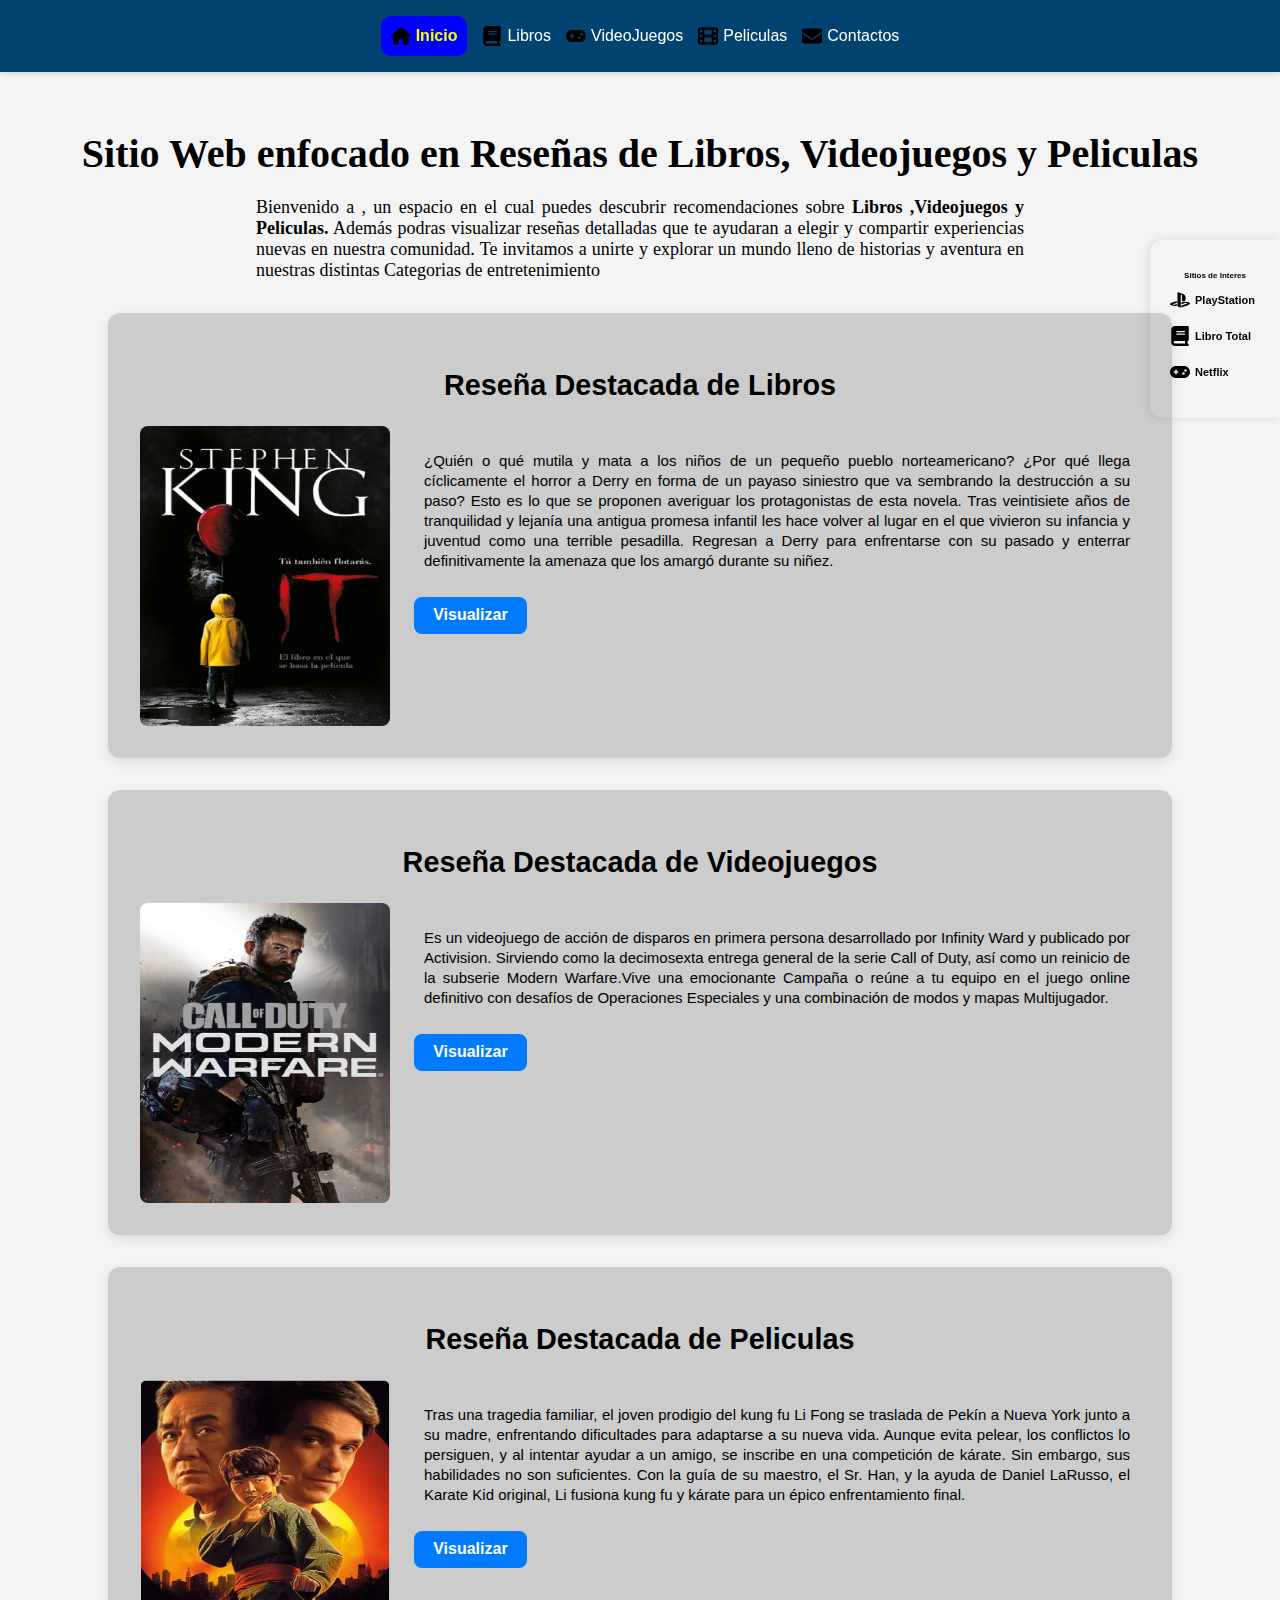
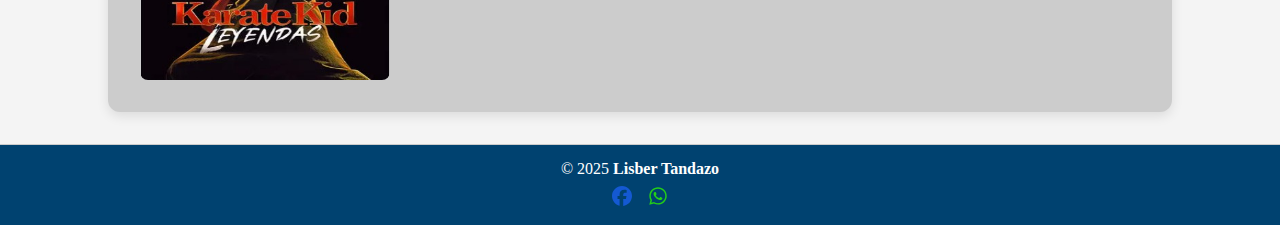
<file: index.html>
<!DOCTYPE html>
<html lang="es">

<head>
    <meta charset="UTF-8">
    <meta name="viewport" content="width=device-width, initial-scale=1.0">
    <link rel="stylesheet" href="css/style.css">
    <link rel="icon" href="img/iconos/principal.png" type="image/x-icon">
    <title>Sitio Web de Reseñas</title>
</head>

<body>

    <header id="encabezado">
        <nav class="menuprincipal">
            <ul>
                <li>
                    <a href="index.html" class="activa"><img src="img/iconos/inicio.svg" alt="Inicio">Inicio</a>
                </li>
                <li>
                    <a href="paginasweb/libros.html"><img src="img/iconos/libro.svg" alt="Libros">Libros</a>
                </li>
                <li>
                    <a href="paginasweb/videojuegos.html"><img src="img/iconos/juegos.svg"
                            alt="VideoJuegos">VideoJuegos</a>
                </li>
                <li>
                    <a href="paginasweb/peliculas.html"><img src="img/iconos/peliculas.svg"
                            alt="Peliculas">Peliculas</a>
                </li>
                <li>
                    <a href="paginasweb/contacto.html"><img src="img/iconos/contacto.svg" alt="Contacto">Contactos</a>
                </li>
            </ul>
        </nav>
    </header>
    <main class="introduccion">
        <h1 id="tituloprincipal">Sitio Web enfocado en Reseñas de Libros, Videojuegos y Peliculas</h1>
        <p class="introprincipal">
            Bienvenido a , un espacio en el cual puedes descubrir recomendaciones
            sobre <strong>Libros ,Videojuegos y Peliculas.</strong>
            Además podras visualizar reseñas detalladas que te ayudaran a elegir y
            compartir experiencias nuevas en nuestra comunidad. Te invitamos a
            unirte y explorar un mundo lleno de historias y aventura en nuestras
            distintas Categorias de entretenimiento
        </p>
    </main>
    <section class="destacados">
        <h2 class="titulosecundario">Reseña Destacada de Libros</h2>
        <div class="contdestacado">
            <img src="img/libros/stephenking.jpg" class="imgdestacada" alt="Portada del libro destacado">
            <div class="textdestacado">
                <p>¿Quién o qué mutila y mata a los niños de un pequeño pueblo norteamericano? ¿Por qué llega
                    cíclicamente el horror a Derry en forma de un payaso siniestro que va sembrando la destrucción a su
                    paso? Esto es lo que se proponen averiguar los protagonistas de esta novela. Tras veintisiete años
                    de tranquilidad y lejanía una antigua promesa infantil les hace volver al lugar en el que vivieron
                    su infancia y juventud como una terrible pesadilla. Regresan a Derry para enfrentarse con su pasado
                    y enterrar definitivamente la amenaza que los amargó durante su niñez.</p>
                <a href="paginasweb/libros.html">Visualizar</a>
            </div>
        </div>
    </section>
    <section class="destacados">
        <h2 class="titulosecundario">Reseña Destacada de Videojuegos</h2>
        <div class="contdestacado">
            <img src="img/juegos/codwarfare.jpg" class="imgdestacada" alt="Portada del libro destacado">
            <div class="textdestacado">
                <p>Es un videojuego de acción de disparos en primera persona desarrollado por Infinity Ward y publicado
                    por Activision. Sirviendo como la decimosexta entrega general de la serie Call of Duty, así como un
                    reinicio de la subserie Modern Warfare.Vive una emocionante Campaña o reúne a tu equipo en el juego
                    online definitivo con desafíos de Operaciones Especiales y una combinación de modos y mapas
                    Multijugador.</p>
                <a href="paginasweb/videojuegos.html">Visualizar</a>
            </div>
        </div>
    </section>
    <section class="destacados">
        <h2 class="titulosecundario">Reseña Destacada de Peliculas</h2>
        <div class="contdestacado">
            <img src="img/peliculas/karatekid.jpg" class="imgdestacada" alt="Portada del libro destacado">
            <div class="textdestacado">
                <p>
                    Tras una tragedia familiar, el joven prodigio del kung fu Li Fong se traslada de Pekín a Nueva York
                    junto a su madre, enfrentando dificultades para adaptarse a su nueva vida. Aunque evita pelear, los
                    conflictos lo persiguen, y al intentar ayudar a un amigo, se inscribe en una competición de kárate.
                    Sin embargo, sus habilidades no son suficientes. Con la guía de su maestro, el Sr. Han, y la ayuda
                    de
                    Daniel LaRusso, el Karate Kid original, Li fusiona kung fu y kárate para un épico enfrentamiento
                    final.
                </p>
                <a href="paginasweb/peliculas.html">Visualizar</a>
            </div>
        </div>
    </section>
    <aside class="menuderecho">
        <nav>
            <h4>Sitios de Interes</h4>
            <ul id="menuinteres">
                <li>
                    <a href="https://www.playstation.com/en-is/ps-plus/whats-new/" target="_blank"
                        rel="noopener noreferrer"><img src="img/iconos/playstation.svg"
                            alt="Icono PlayStation">PlayStation</a>
                </li>
                <li>
                    <a href="https://www.ellibrototal.com/ltotal/"><img src="img/iconos/libro.svg"
                            alt="Icono Libro Total">Libro Total</a>
                </li>
                <li>
                    <a href="https://www.netflix.com/us-es/"><img src="img/iconos/juegos.svg"
                            alt="Icono Netflix">Netflix</a>
                </li>
            </ul>
        </nav>
    </aside>
    <footer>
        <p>&copy; 2025 <strong>Lisber Tandazo</strong></p>
        <div id="redessociales">
            <a href="https://www.facebook.com/montano.14081996"><img src="img/iconos/facebook.svg"
                    alt="Icono Facebook"></a>
            <a href="https://wa.me/+593967400324"><img src="img/iconos/whatsapp.svg" alt="Icono WhatsApp"></a>
        </div>
    </footer>
</body>

</html>
</file>
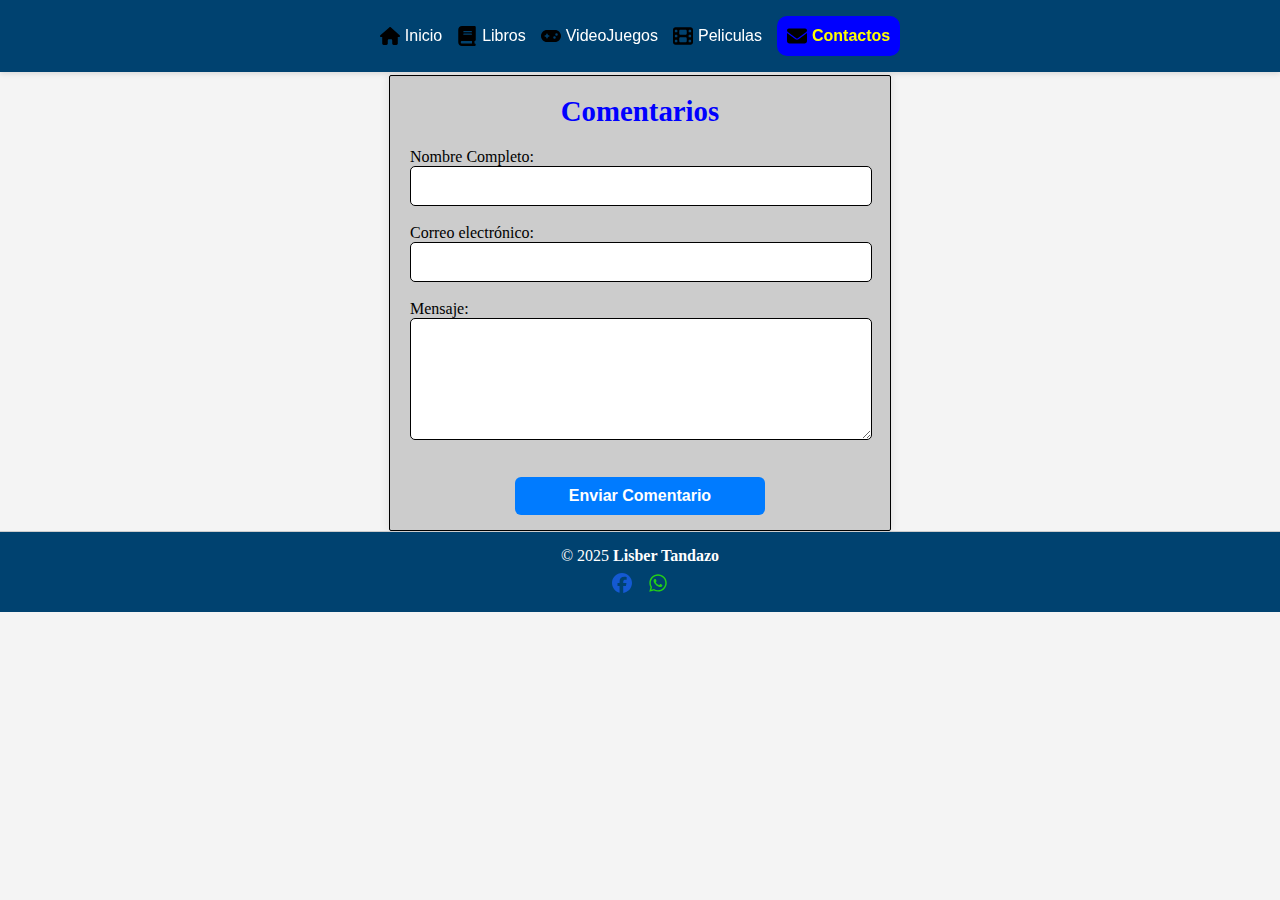
<file: paginasweb/contacto.html>
<!DOCTYPE html>
<html lang="es">

<head>
    <meta charset="UTF-8">
    <meta name="viewport" content="width=device-width, initial-scale=1.0">
    <link rel="stylesheet" href="../css/style.css">
    <link rel="icon" href="../img/iconos/principal.png" type="image/x-icon">
    <title>Contacto</title>
</head>

<body>
    <header id="encabezado">
        <nav class="menuprincipal">
            <ul>
                <li>
                    <a href="../index.html"><img src="../img/iconos/inicio.svg" alt="Inicio">Inicio</a>
                </li>
                <li>
                    <a href="../paginasweb/libros.html"><img src="../img/iconos/libro.svg" alt="Libros">Libros</a>
                </li>
                <li>
                    <a href="../paginasweb/videojuegos.html"><img src="../img/iconos/juegos.svg"
                            alt="VideoJuegos">VideoJuegos</a>
                </li>
                <li>
                    <a href="../paginasweb/peliculas.html"><img src="../img/iconos/peliculas.svg"
                            alt="Peliculas">Peliculas</a>
                </li>
                <li>
                    <a href="contacto.html" class="activa"><img src="../img/iconos/contacto.svg"
                            alt="Contacto">Contactos</a>
                </li>
            </ul>
        </nav>
    </header>
    <section class="contenidoform">
        <h1 id="titulo-comentario">Comentarios</h1>
        <form class="formulario">
            <label>Nombre Completo:</label><br>
            <input type="text" name="nombre"><br><br>

            <label>Correo electrónico:</label><br>
            <input type="email" name="correo"><br><br>

            <label>Mensaje:</label><br>
            <textarea name="mensaje"></textarea><br><br>

            <input type="submit" value="Enviar Comentario">
        </form>
    </section>
    <footer>
        <p>&copy; 2025 <strong>Lisber Tandazo</strong></p>
        <div id="redessociales">
            <a href="https://www.facebook.com/montano.14081996"><img src="../img/iconos/facebook.svg"
                    alt="Icono Facebook"></a>
            <a href="https://wa.me/+593967400324"><img src="../img/iconos/whatsapp.svg" alt="Icono WhatsApp"></a>
        </div>
    </footer>
</body>

</html>
</file>
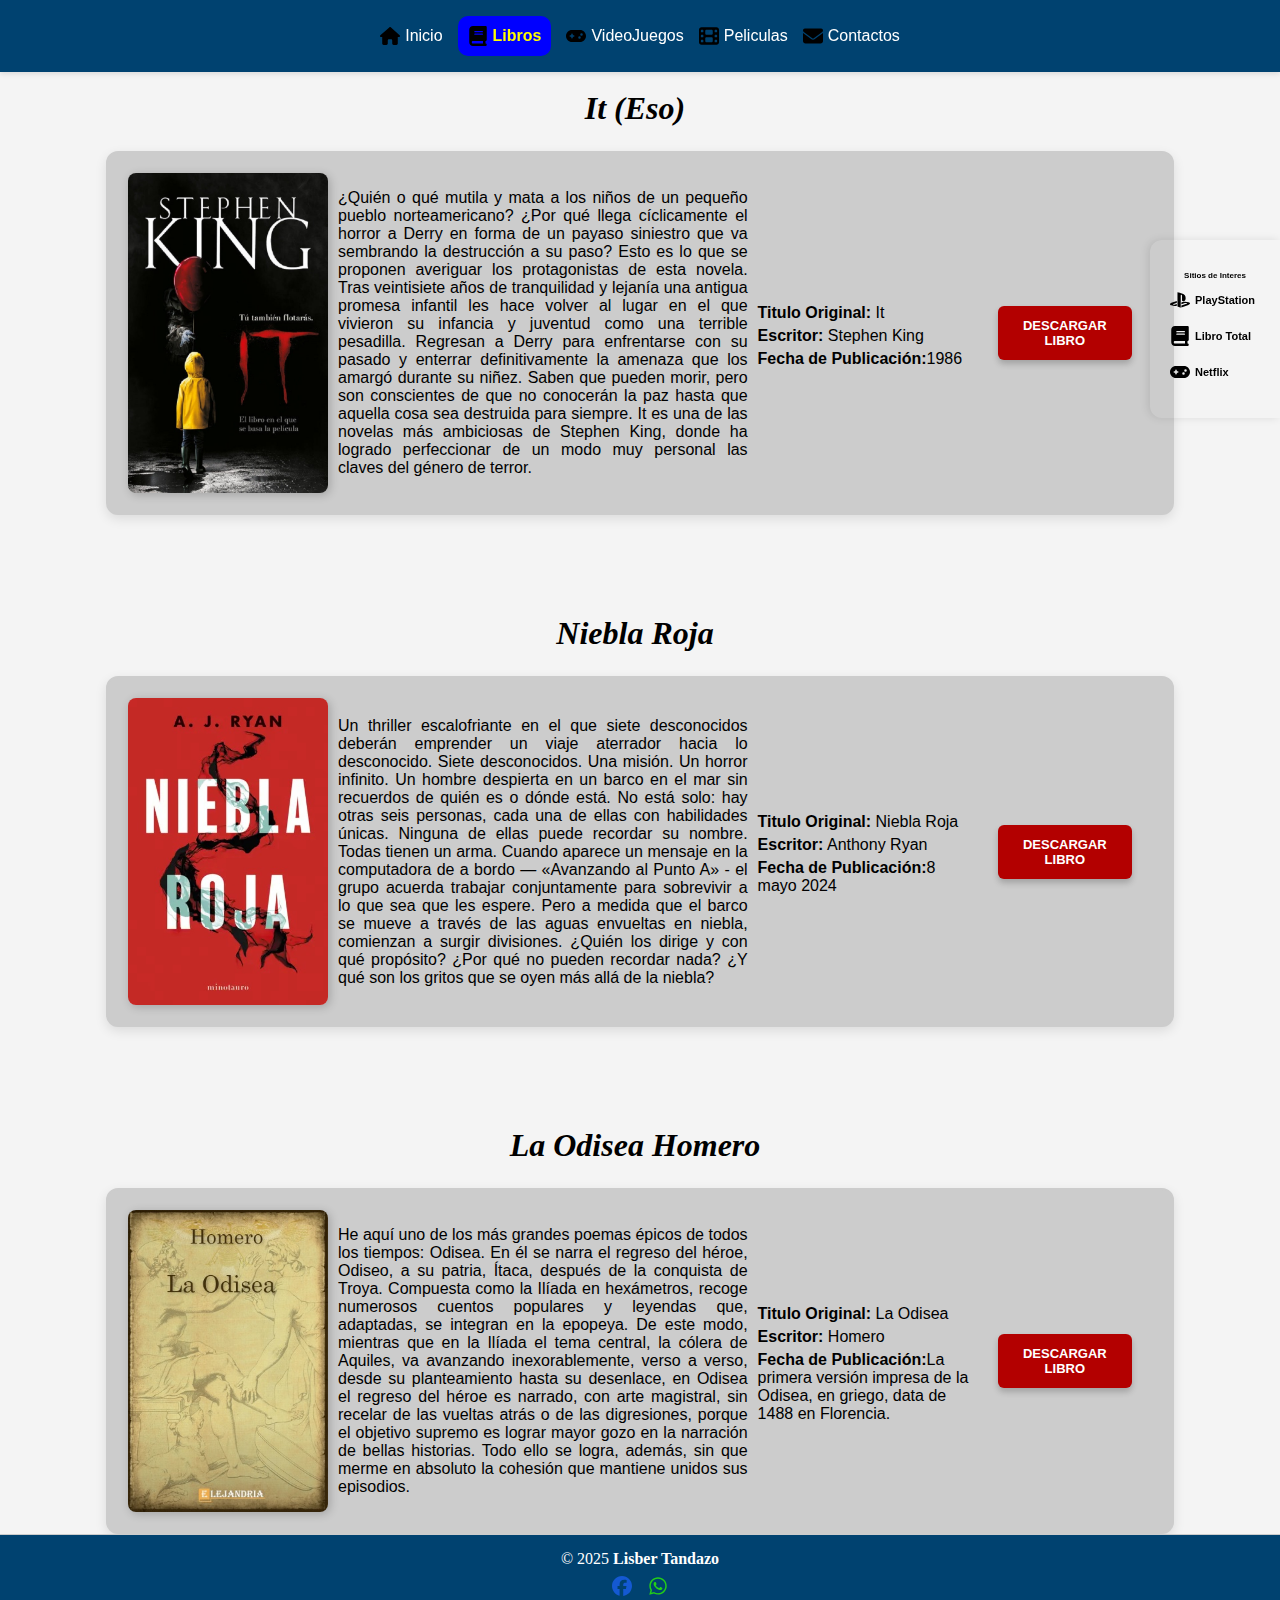
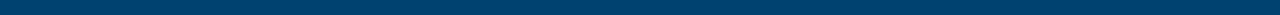
<file: paginasweb/libros.html>
<!DOCTYPE html>
<html lang="es">

<head>
    <meta charset="UTF-8">
    <meta name="viewport" content="width=device-width, initial-scale=1.0">
    <link rel="stylesheet" href="../css/style.css">
    <link rel="icon" href="../img/iconos/principal.png" type="image/x-icon">
    <title>Reseñas de Libros</title>
</head>

<body>
    <header id="encabezado">
        <nav class="menuprincipal">
            <ul>
                <li>
                    <a href="../index.html"><img src="../img/iconos/inicio.svg" alt="Inicio">Inicio</a>
                </li>
                <li>
                    <a href="libros.html" class="activa"><img src="../img/iconos/libro.svg" alt="Libros">Libros</a>
                </li>
                <li>
                    <a href="../paginasweb/videojuegos.html"><img src="../img/iconos/juegos.svg"
                            alt="VideoJuegos">VideoJuegos</a>
                </li>
                <li>
                    <a href="../paginasweb/peliculas.html"><img src="../img/iconos/peliculas.svg"
                            alt="Peliculas">Peliculas</a>
                </li>
                <li>
                    <a href="../paginasweb/contacto.html"><img src="../img/iconos/contacto.svg"
                            alt="Contacto">Contactos</a>
                </li>
            </ul>
        </nav>
    </header>
    <section class="contenido">

        <div>
            <h2 class="titulo-libros">It (Eso)</h2>
        </div>
        <div class="contenedor-libros">
            <img class="img-libro" src="../img/libros/stephenking.jpg" alt="Portada del Libro It (Eso)">
            <p class="descripcion-libro">
                ¿Quién o qué mutila y mata a los niños de un pequeño pueblo norteamericano? ¿Por qué llega cíclicamente
                el
                horror a Derry en forma de un payaso siniestro que va sembrando la destrucción a su paso? Esto es lo que
                se
                proponen averiguar los protagonistas de esta novela. Tras veintisiete años de tranquilidad y lejanía una
                antigua promesa infantil les hace volver al lugar en el que vivieron su infancia y juventud como una
                terrible pesadilla. Regresan a Derry para enfrentarse con su pasado y enterrar definitivamente la
                amenaza
                que los amargó durante su niñez.

                Saben que pueden morir, pero son conscientes de que no conocerán la paz hasta que aquella cosa sea
                destruida
                para siempre.

                It es una de las novelas más ambiciosas de Stephen King, donde ha logrado perfeccionar de un modo muy
                personal las claves del género de terror.</p>
            <div class="informacion-libro">
                <ul>
                    <li><strong>Titulo Original:</strong> It</li>
                    <li><strong>Escritor:</strong> Stephen King</li>
                    <li><strong>Fecha de Publicación:</strong>1986</li>
                </ul>
            </div>
            <div class="boton-descarga">
                <a class="btn-descarga"
                    href="https://www.google.com/url?client=internal-element-cse&cx=001398119825793860538:dwbb_4m2qse&q=https://www.colonialtours.com/ebook/ebooks/It%2520-%2520Stephen%2520King.pdf&sa=U&ved=2ahUKEwjAmu2fjc-NAxXtjYkEHZMYG4wQFnoECAYQAQ&usg=AOvVaw36ZLhTMdqYeNVt6QHsrg4r">DESCARGAR
                    LIBRO</a>
            </div>
        </div>
        <div>
            <h2 class="titulo-libros">Niebla Roja</h2>
        </div>
        <div class="contenedor-libros">
            <img class="img-libro" src="../img/libros/nieblaroja.jpg" alt="Portada del Libro Niebla Roja">
            <p class="descripcion-libro">
                Un thriller escalofriante en el que siete desconocidos deberán emprender un viaje aterrador hacia lo
                desconocido.

                Siete desconocidos. Una misión. Un horror infinito.

                Un hombre despierta en un barco en el mar sin recuerdos de quién es o dónde está. No está solo: hay
                otras seis personas, cada una de ellas con habilidades únicas. Ninguna de ellas puede recordar su
                nombre. Todas tienen un arma.

                Cuando aparece un mensaje en la computadora de a bordo — «Avanzando al Punto A» - el grupo acuerda
                trabajar conjuntamente para sobrevivir a lo que sea que les espere.

                Pero a medida que el barco se mueve a través de las aguas envueltas en niebla, comienzan a surgir
                divisiones. ¿Quién los dirige y con qué propósito?

                ¿Por qué no pueden recordar nada?

                ¿Y qué son los gritos que se oyen más allá de la niebla?</p>
            <div class="informacion-libro">
                <ul>
                    <li><strong>Titulo Original:</strong> Niebla Roja</li>
                    <li><strong>Escritor:</strong> Anthony Ryan</li>
                    <li><strong>Fecha de Publicación:</strong>8 mayo 2024</li>
                </ul>
            </div>
            <div class="boton-descarga">
                <a class="btn-descarga"
                    href="https://proassetspdlcom.cdnstatics2.com/usuaris/libros_contenido/arxius/57/56779_Niebla_roja.pdf">DESCARGAR
                    LIBRO</a>
            </div>
        </div>
        <div>
            <h2 class="titulo-libros">La Odisea Homero</h2>
        </div>
        <div class="contenedor-libros">
            <img class="img-libro" src="../img/libros/odisea.jpg" alt="Portada del Libro Odisea">
            <p class="descripcion-libro">
                He aquí uno de los más grandes poemas épicos de todos los tiempos: Odisea. En él se narra el regreso
                del héroe, Odiseo, a su patria, Ítaca, después de la conquista de Troya.

                Compuesta como la Ilíada en hexámetros, recoge numerosos cuentos populares y leyendas que,
                adaptadas, se integran en la epopeya. De este modo, mientras que en la Ilíada el tema central, la
                cólera de Aquiles, va avanzando inexorablemente, verso a verso, desde su planteamiento hasta su
                desenlace, en Odisea el regreso del héroe es narrado, con arte magistral, sin recelar de las vueltas
                atrás o de las digresiones, porque el objetivo supremo es lograr mayor gozo en la narración de
                bellas historias. Todo ello se logra, además, sin que merme en absoluto la cohesión que mantiene
                unidos sus episodios. </p>
            <div class="informacion-libro">
                <ul>
                    <li><strong>Titulo Original:</strong> La Odisea</li>
                    <li><strong>Escritor:</strong> Homero</li>
                    <li><strong>Fecha de Publicación:</strong>La primera versión impresa de la Odisea, en griego, data
                        de
                        1488 en Florencia. </li>
                </ul>
            </div>
            <div class="boton-descarga">
                <a class="btn-descarga"
                    href="https://www.mendoza.edu.ar/wp-content/uploads/2020/04/La-Odisea-de-Homero.pdf">DESCARGAR
                    LIBRO</a>
            </div>
        </div>
    </section>
    <aside class="menuderecho">
        <nav>
            <h4>Sitios de Interes</h4>
            <ul id="menuinteres">
                <li>
                    <a href="https://www.playstation.com/en-is/ps-plus/whats-new/"><img
                            src="../img/iconos/playstation.svg" alt="Icono PlayStation">PlayStation</a>
                </li>
                <li>
                    <a href="https://www.ellibrototal.com/ltotal/"><img src="../img/iconos/libro.svg"
                            alt="Icono Libro Total">Libro Total</a>
                </li>
                <li>
                    <a href="https://www.netflix.com/us-es/"><img src="../img/iconos/juegos.svg"
                            alt="Icono Netflix">Netflix</a>
                </li>
            </ul>
        </nav>
    </aside>
    <footer>
        <p>&copy; 2025 <strong>Lisber Tandazo</strong></p>
        <div id="redessociales">
            <a href="https://www.facebook.com/montano.14081996"><img src="../img/iconos/facebook.svg"
                    alt="Icono Facebook"></a>
            <a href="https://wa.me/+593967400324"><img src="../img/iconos/whatsapp.svg" alt="Icono WhatsApp"></a>
        </div>
    </footer>
</body>

</html>
</file>
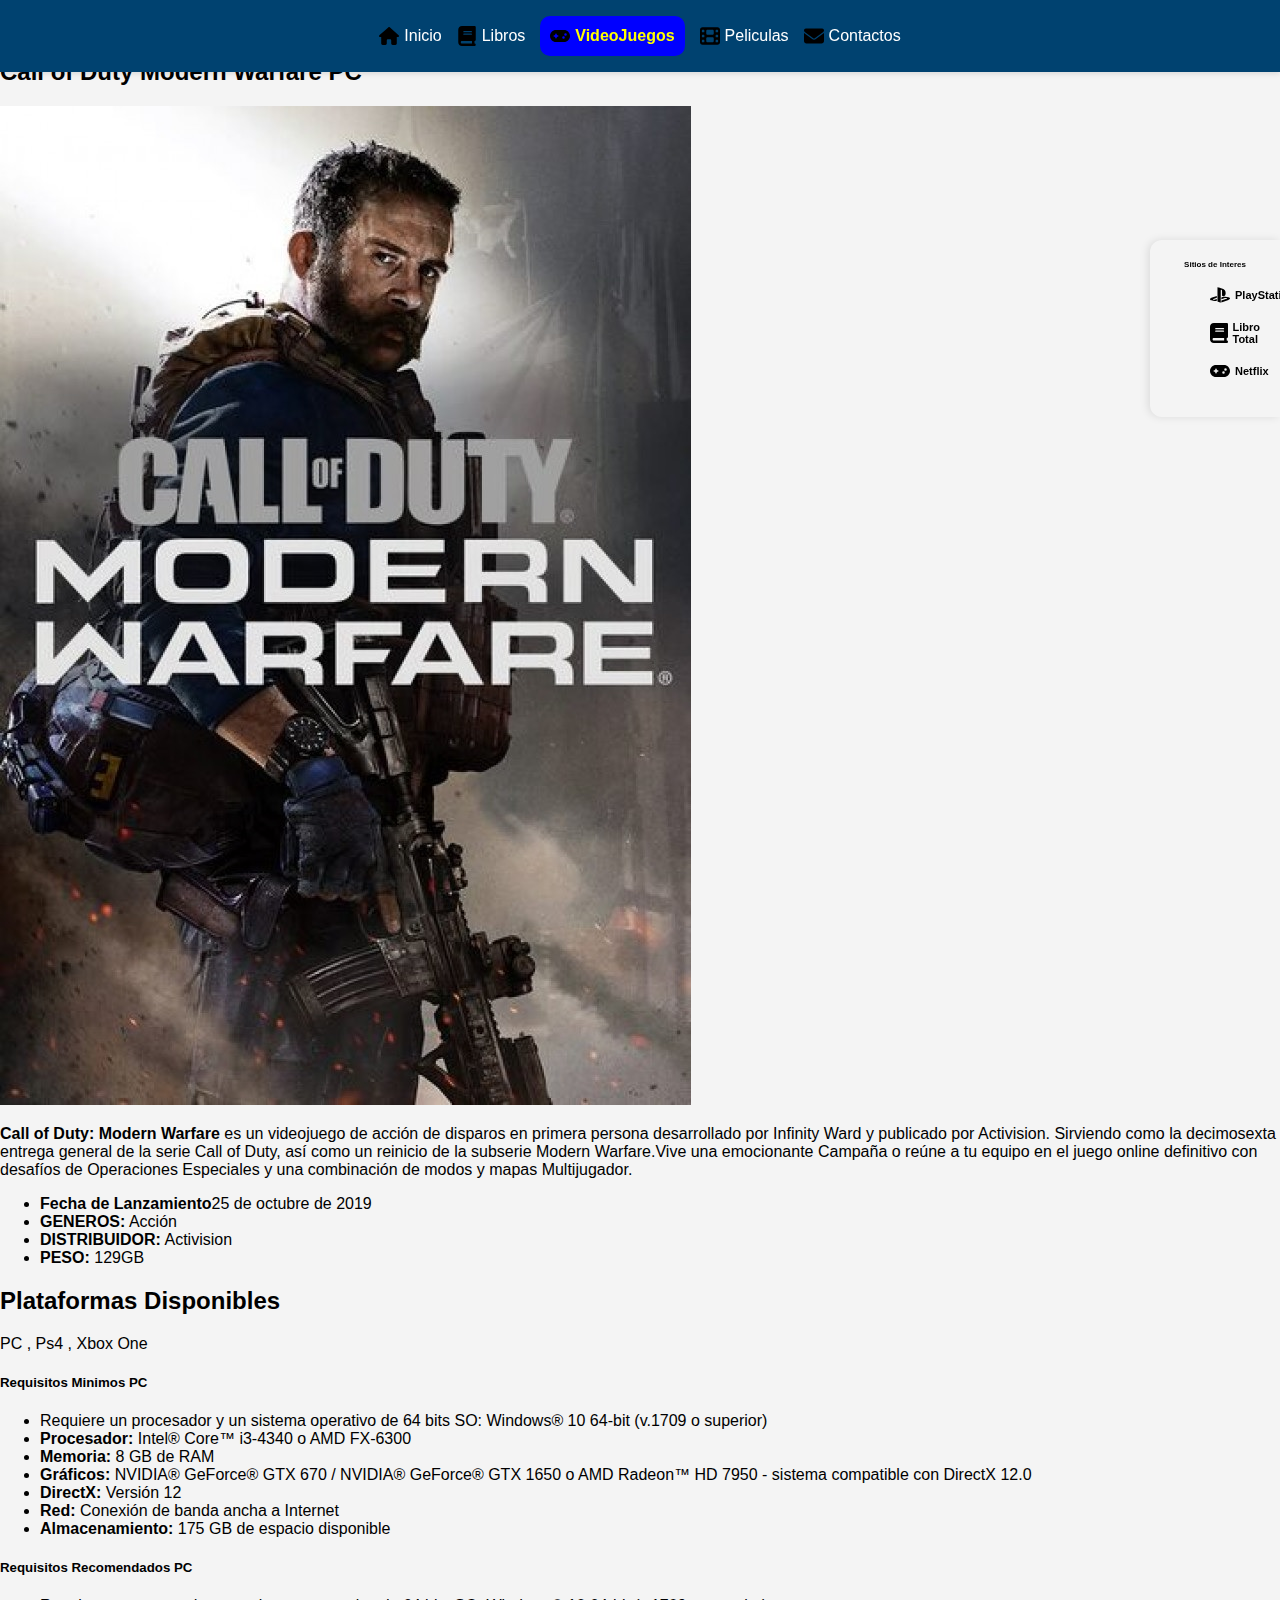
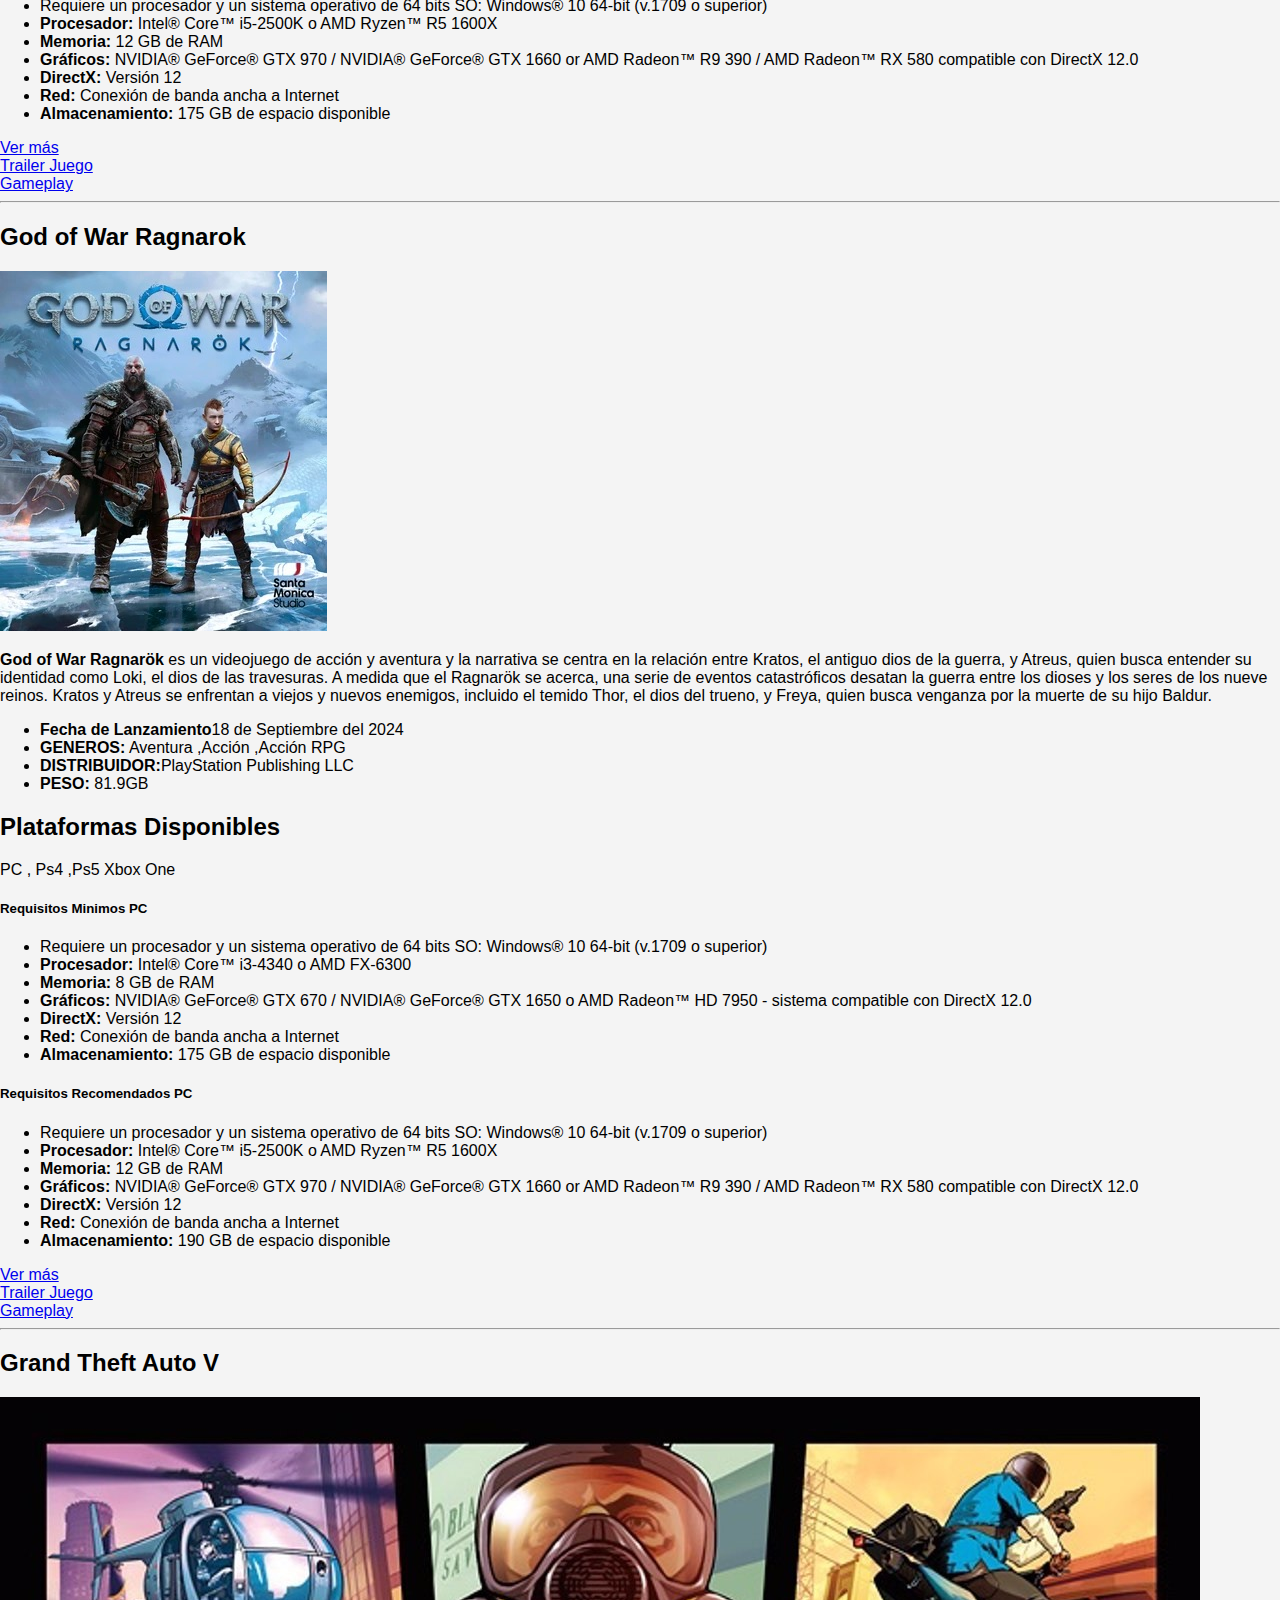
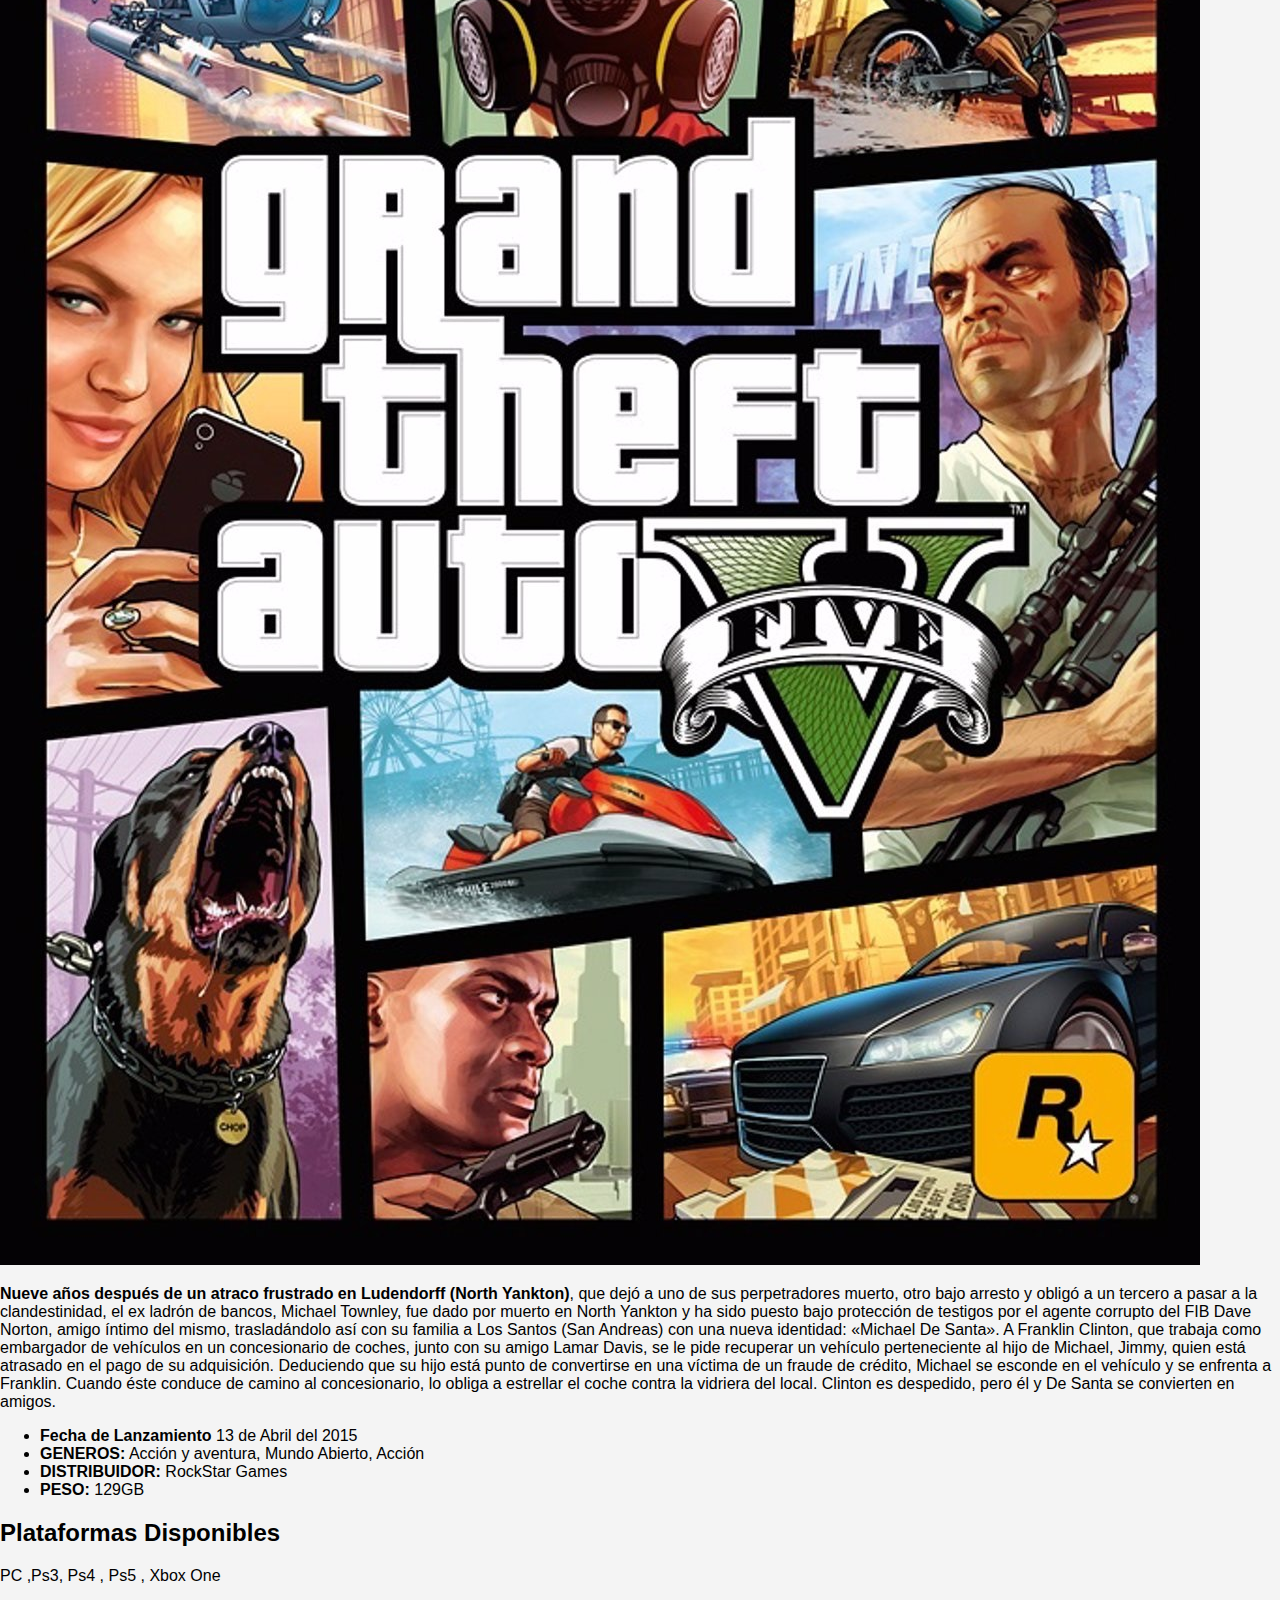
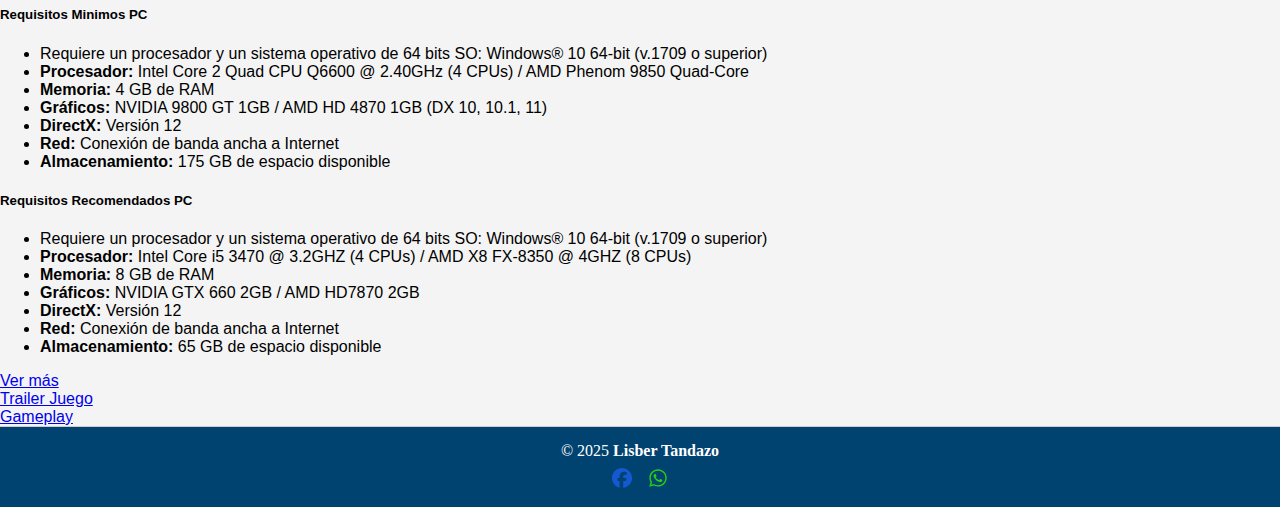
<file: paginasweb/videojuegos.html>
<!DOCTYPE html>
<html lang="es">

<head>
    <meta charset="UTF-8">
    <meta name="viewport" content="width=device-width, initial-scale=1.0">
    <link rel="stylesheet" href="../css/style.css">
    <link rel="icon" href="../img/iconos/principal.png" type="image/x-icon">
    <title>Reseñas de VideoJuegos</title>
</head>

<body>
    <header id="encabezado">
        <nav class="menuprincipal">
            <ul>
                <li>
                    <a href="../index.html"><img src="../img/iconos/inicio.svg" alt="Inicio">Inicio</a>
                </li>
                <li>
                    <a href="../paginasweb/libros.html"><img src="../img/iconos/libro.svg" alt="Libros">Libros</a>
                </li>
                <li>
                    <a href="videojuegos.html" class="activa"><img src="../img/iconos/juegos.svg"
                            alt="VideoJuegos">VideoJuegos</a>
                </li>
                <li>
                    <a href="../paginasweb/peliculas.html"><img src="../img/iconos/peliculas.svg"
                            alt="Peliculas">Peliculas</a>
                </li>
                <li>
                    <a href="../paginasweb/contacto.html"><img src="../img/iconos/contacto.svg"
                            alt="Contacto">Contactos</a>
                </li>
            </ul>
        </nav>
    </header>
    <section class="contenido">
        <h2>Video Juegos</h2>
        <article class="juegos">
            <h2>Call of Duty Modern Warfare PC</h2>
            <img src="../img/juegos/codwarfare.jpg" alt="Portada del juego Call of Duty Modern Warfare">
            <p>
                <strong>Call of Duty: Modern Warfare</strong> es un videojuego de acción de disparos en primera persona
                desarrollado por
                Infinity Ward y publicado por Activision. Sirviendo como la decimosexta entrega general de la serie Call
                of Duty, así como un reinicio de la subserie Modern Warfare.Vive una emocionante Campaña o reúne a tu
                equipo en el juego online definitivo con desafíos de Operaciones Especiales y una combinación de modos y
                mapas Multijugador.
            </p>
            <div>
                <ul>
                    <li><strong>Fecha de Lanzamiento</strong>25 de octubre de 2019</li>
                    <li><strong>GENEROS:</strong> Acción</li>
                    <li><strong>DISTRIBUIDOR:</strong> Activision</li>
                    <li><strong>PESO:</strong> 129GB</li>
                </ul>
                <h2>Plataformas Disponibles</h2>
                <p>PC , Ps4 , Xbox One</p>
            </div>
            <div class="requisitos-juego">
                <div class="minimos">
                    <h5>Requisitos Minimos PC</h5>
                    <ul>
                        <li>Requiere un procesador y un sistema operativo de 64 bits
                            SO: Windows® 10 64-bit (v.1709 o superior)</li>
                        <li><strong>Procesador: </strong>Intel® Core™ i3-4340 o AMD FX-6300</li>
                        <li><strong>Memoria: </strong>8 GB de RAM</li>
                        <li><strong>Gráficos: </strong>NVIDIA® GeForce® GTX 670 / NVIDIA® GeForce® GTX 1650 o AMD
                            Radeon™ HD
                            7950 - sistema
                            compatible con DirectX 12.0</li>
                        <li><strong>DirectX: </strong> Versión 12</li>
                        <li><strong>Red: </strong>Conexión de banda ancha a Internet</li>
                        <li><strong>Almacenamiento: </strong>175 GB de espacio disponible</li>
                    </ul>
                </div>
                <div class="optimos">
                    <h5>Requisitos Recomendados PC</h5>
                    <ul>
                        <li>Requiere un procesador y un sistema operativo de 64 bits
                            SO: Windows® 10 64-bit (v.1709 o superior)</li>
                        <li><strong>Procesador: </strong>Intel® Core™ i5-2500K o AMD Ryzen™ R5 1600X</li>
                        <li><strong>Memoria: </strong>12 GB de RAM</li>
                        <li><strong>Gráficos: </strong>NVIDIA® GeForce® GTX 970 / NVIDIA® GeForce® GTX 1660 or AMD
                            Radeon™
                            R9 390 / AMD Radeon™ RX 580 compatible con DirectX 12.0</li>
                        <li><strong>DirectX: </strong> Versión 12</li>
                        <li><strong>Red: </strong>Conexión de banda ancha a Internet</li>
                        <li><strong>Almacenamiento: </strong>175 GB de espacio disponible</li>
                    </ul>
                </div>

                <div class="botones-juego">
                    <div class="btn-vermas">
                        <a href="https://www.zona-leros.com/juegos-pc/call-of-duty-modern-warfare-6839d8eb9dd70">Ver
                            más
                        </a>
                    </div>
                    <div class="btn-trailer">
                        <a href="https://youtu.be/6IUzGzFJHBw">Trailer Juego</a>
                    </div>
                    <div class="btn-gameplay">
                        <a
                            href="https://www.youtube.com/watch?v=Imw9YYGoOeU&list=PLcNU_oH-wkJ_nagp69utHBgp0rkUQuvGv">Gameplay</a>
                    </div>
                </div>
            </div>
        </article>
        <hr>

        <article class="juegos">
            <h2>God of War Ragnarok </h2>
            <img src="../img/juegos/gofragnarok.jpg" alt="Portada del juego God of War">
            <p>
                <strong>God of War Ragnarök</strong> es un videojuego de acción y aventura y la narrativa se centra en
                la relación entre Kratos, el
                antiguo dios de la guerra, y Atreus, quien busca entender su identidad como Loki, el dios de las
                travesuras. A medida que el Ragnarök se acerca, una serie de eventos catastróficos desatan la guerra
                entre los dioses y los seres de los nueve reinos. Kratos y Atreus se enfrentan a viejos y nuevos
                enemigos, incluido el temido Thor, el dios del trueno, y Freya, quien busca venganza por la muerte de su
                hijo Baldur.
            </p>
            <div>
                <ul>
                    <li><strong>Fecha de Lanzamiento</strong>18 de Septiembre del 2024</li>
                    <li><strong>GENEROS:</strong> Aventura ,Acción ,Acción RPG</li>
                    <li><strong>DISTRIBUIDOR:</strong>PlayStation Publishing LLC</li>
                    <li><strong>PESO:</strong> 81.9GB</li>
                </ul>
                <h2>Plataformas Disponibles</h2>
                <p>PC , Ps4 ,Ps5 Xbox One</p>
            </div>
            <div class="requisitos-juego">
                <div class="minimos">
                    <h5>Requisitos Minimos PC</h5>
                    <ul>
                        <li>Requiere un procesador y un sistema operativo de 64 bits
                            SO: Windows® 10 64-bit (v.1709 o superior)</li>
                        <li><strong>Procesador: </strong>Intel® Core™ i3-4340 o AMD FX-6300</li>
                        <li><strong>Memoria: </strong>8 GB de RAM</li>
                        <li><strong>Gráficos: </strong>NVIDIA® GeForce® GTX 670 / NVIDIA® GeForce® GTX 1650 o AMD
                            Radeon™ HD
                            7950 - sistema
                            compatible con DirectX 12.0</li>
                        <li><strong>DirectX: </strong> Versión 12</li>
                        <li><strong>Red: </strong>Conexión de banda ancha a Internet</li>
                        <li><strong>Almacenamiento: </strong>175 GB de espacio disponible</li>
                    </ul>
                </div>
                <div class="optimos">
                    <h5>Requisitos Recomendados PC</h5>
                    <ul>
                        <li>Requiere un procesador y un sistema operativo de 64 bits
                            SO: Windows® 10 64-bit (v.1709 o superior)</li>
                        <li><strong>Procesador: </strong>Intel® Core™ i5-2500K o AMD Ryzen™ R5 1600X</li>
                        <li><strong>Memoria: </strong>12 GB de RAM</li>
                        <li><strong>Gráficos: </strong>NVIDIA® GeForce® GTX 970 / NVIDIA® GeForce® GTX 1660 or AMD
                            Radeon™
                            R9 390 / AMD Radeon™ RX 580 compatible con DirectX 12.0</li>
                        <li><strong>DirectX: </strong> Versión 12</li>
                        <li><strong>Red: </strong>Conexión de banda ancha a Internet</li>
                        <li><strong>Almacenamiento: </strong>190 GB de espacio disponible</li>
                    </ul>
                </div>

                <div class="botones-juego">
                    <div class="btn-vermas">
                        <a href="https://www.zona-leros.com/juegos-pc/god-of-war-ragnarok-deluxe-edition-pc-e">Ver
                            más
                        </a>
                    </div>
                    <div class="btn-trailer">
                        <a href="https://youtu.be/F3jePdO9_jc">Trailer Juego</a>
                    </div>
                    <div class="btn-gameplay">
                        <a href="https://youtu.be/nxZS8lq10Zg?list=PLJlI9jRkgxRnscZJiNNXkmYZzLGSoPBc7">Gameplay</a>
                    </div>
                </div>
            </div>
        </article>
        <hr>


        <article class="juegos">
            <h2>Grand Theft Auto V</h2>
            <img src="../img/juegos/gtav.jpg" alt="Portada del juego Grand Theft Auto V ">
            <p>
                <strong> Nueve años después de un atraco frustrado en Ludendorff
                    (North Yankton)</strong>, que dejó a uno de sus perpetradores muerto, otro bajo arresto y obligó a
                un tercero a
                pasar a la clandestinidad, el ex ladrón de bancos, Michael Townley, fue dado por muerto en North Yankton
                y ha sido puesto bajo protección de testigos por el agente corrupto del FIB Dave Norton, amigo íntimo
                del mismo, trasladándolo así con su familia a Los Santos (San Andreas) con una nueva identidad: «Michael
                De Santa». A Franklin Clinton, que trabaja como embargador de vehículos en un concesionario de coches,
                junto con su amigo Lamar Davis, se le pide recuperar un vehículo perteneciente al hijo de Michael,
                Jimmy, quien está atrasado en el pago de su adquisición. Deduciendo que su hijo está punto de
                convertirse en una víctima de un fraude de crédito, Michael se esconde en el vehículo y se enfrenta a
                Franklin. Cuando éste conduce de camino al concesionario, lo obliga a estrellar el coche contra la
                vidriera del local. Clinton es despedido, pero él y De Santa se convierten en amigos.
            </p>
            <div>
                <ul>
                    <li><strong>Fecha de Lanzamiento</strong> 13 de Abril del 2015</li>
                    <li><strong>GENEROS:</strong> Acción y aventura, Mundo Abierto, Acción</li>
                    <li><strong>DISTRIBUIDOR:</strong> RockStar Games</li>
                    <li><strong>PESO:</strong> 129GB</li>
                </ul>
                <h2>Plataformas Disponibles</h2>
                <p>PC ,Ps3, Ps4 , Ps5 , Xbox One</p>
            </div>
            <div class="requisitos-juego">
                <div class="minimos">
                    <h5>Requisitos Minimos PC</h5>
                    <ul>
                        <li>Requiere un procesador y un sistema operativo de 64 bits
                            SO: Windows® 10 64-bit (v.1709 o superior)</li>
                        <li><strong>Procesador: </strong>Intel Core 2 Quad CPU Q6600 @ 2.40GHz (4 CPUs) / AMD Phenom
                            9850
                            Quad-Core</li>
                        <li><strong>Memoria: </strong>4 GB de RAM</li>
                        <li><strong>Gráficos: </strong>NVIDIA 9800 GT 1GB / AMD HD 4870 1GB (DX 10, 10.1, 11)</li>
                        <li><strong>DirectX: </strong> Versión 12</li>
                        <li><strong>Red: </strong>Conexión de banda ancha a Internet</li>
                        <li><strong>Almacenamiento: </strong>175 GB de espacio disponible</li>
                    </ul>
                </div>
                <div class="optimos">
                    <h5>Requisitos Recomendados PC</h5>
                    <ul>
                        <li>Requiere un procesador y un sistema operativo de 64 bits
                            SO: Windows® 10 64-bit (v.1709 o superior)</li>
                        <li><strong>Procesador: </strong> Intel Core i5 3470 @ 3.2GHZ (4 CPUs) / AMD X8 FX-8350 @ 4GHZ
                            (8
                            CPUs)</li>
                        <li><strong>Memoria: </strong>8 GB de RAM</li>
                        <li><strong>Gráficos: </strong> NVIDIA GTX 660 2GB / AMD HD7870 2GB</li>
                        <li><strong>DirectX: </strong> Versión 12</li>
                        <li><strong>Red: </strong>Conexión de banda ancha a Internet</li>
                        <li><strong>Almacenamiento: </strong>65 GB de espacio disponible</li>
                    </ul>
                </div>

                <div class="botones-juego">
                    <div class="btn-vermas">
                        <a href="https://www.zona-leros.com/juegos-pc/grand-theft-auto-v-pc-es">Ver
                            más
                        </a>
                    </div>
                    <div class="btn-trailer">
                        <a href="https://youtu.be/hEOoJsY-0Bg">Trailer Juego</a>
                    </div>
                    <div class="btn-gameplay">
                        <a href="https://youtu.be/nTTdpA1lGTY">Gameplay</a>
                    </div>
                </div>
            </div>
        </article>
    </section>
    <aside class="menuderecho">
        <nav>
            <h4 id="menuinteres">Sitios de Interes</h4>
            <ul>
                <li>
                    <a href="https://www.playstation.com/en-is/ps-plus/whats-new/"><img
                            src="../img/iconos/playstation.svg" alt="Icono PlayStation">PlayStation</a>
                </li>
                <li>
                    <a href="https://www.ellibrototal.com/ltotal/"><img src="../img/iconos/libro.svg"
                            alt="Icono Libro Total">Libro Total</a>
                </li>
                <li>
                    <a href="https://www.netflix.com/us-es/"><img src="../img/iconos/juegos.svg"
                            alt="Icono Netflix">Netflix</a>
                </li>
            </ul>
        </nav>
    </aside>
    <footer>
        <p>&copy; 2025 <strong>Lisber Tandazo</strong></p>
        <div id="redessociales">
            <a href="https://www.facebook.com/montano.14081996"><img src="../img/iconos/facebook.svg"
                    alt="Icono Facebook"></a>
            <a href="https://wa.me/+593967400324"><img src="../img/iconos/whatsapp.svg" alt="Icono WhatsApp"></a>
        </div>
    </footer>
</body>

</html>
</file>
<file: css/style.css>
body {
    font-family: Verdana, sans-serif;
    margin: 0;
    padding: 0;
    background-color: #f4f4f4;
}

#encabezado {
    margin: -10px;
}

#tituloprincipal {
    text-align: center;
    font-size: 2.5rem;
    margin-bottom: 20px;
    padding-top: 20px;
    color: black;
    font-family: 'Times New Roman', Times, serif;

}

/*Estilos Menu Principal*/
.menuprincipal {
    background-color: #004270;
    text-align: center;
    position: fixed;
    z-index: 1000;
    top: 0;
    left: 0;
    box-shadow: 0 2px 5px rgba(0, 0, 0, 0.1);
    width: 100%;
}

.menuprincipal ul {
    list-style: none;
    padding: 0px;
    display: inline-flex;
    gap: 15px;
    align-items: center;
}

.menuprincipal li {
    display: flex;
    align-items: center;
}

.menuprincipal a {
    display: flex;
    align-items: center;
    text-decoration: none;
    list-style: none;
    color: white;
    font-family: Arial, sans-serif;
    font-size: 16px;
    transition: color 0.3s ease;
}

.menuprincipal img {
    width: 20px;
    height: 20px;
    margin-right: 5px;
    vertical-align: middle;
}

.menuprincipal a:hover {
    color: yellow;
}

.menuprincipal a.activa {
    color: yellow;
    font-weight: bold;
    background-color: blue;
    border-radius: 10px;
    padding: 10px;
}


/*Introduccion y Contenido*/
.introduccion {
    margin-top: 120px;
}

.introprincipal {
    text-align: justify;
    font-size: 18px;
    margin: 20px auto;
    width: 60%;
    font-family: Cambria, Cochin, Georgia, Times, 'Times New Roman', serif;
}

.destacados {
    max-width: 1000px;
    margin: 2rem auto;
    padding: 2rem;
    background-color: #ccc;
    border-radius: 12px;
    box-shadow: 0 4px 12px rgba(0, 0, 0, 0.1);
}

.titulosecundario {
    text-align: center;
    margin-bottom: 1.5rem;
    font-size: 1.8rem;
}

.contdestacado {
    display: flex;
    gap: 1.5rem;
    flex-wrap: wrap;
    align-items: flex-start;
}

.imgdestacada {
    width: 250px;
    height: 300px;
    border-radius: 8px;
    flex-shrink: 0;
}

.textdestacado {
    flex: 1;
    min-width: 250px;
}

.textdestacado p {
    padding: 10px;
    text-align: justify;
    font-size: 15px;
    line-height: 20px;
    margin-bottom: 1rem;
}

.textdestacado a {
    display: inline-block;
    padding: 0.6rem 1.2rem;
    background-color: #007BFF;
    color: white;
    text-decoration: none;
    border-radius: 8px;
    font-weight: bold;
    transition: background-color 0.3s ease;
}

.textdestacado a:hover {
    background-color: #0056b3;
}

/*Introduccion y Contenido*/
/*Menu lateral Derecho*/
.menuderecho {
    position: fixed;
    top: 240px;
    right: 0;
    width: 90px;
    padding: 20px;
    border-radius: 12px 0px 0px 12px;
    box-shadow: -2px 0 8px rgba(0, 0, 0, 0.1);
    z-index: 999;
}

.menuderecho h4 {
    font-size: 8px;
    text-align: center;
    color: black;
    font-weight: bold;
}

.menuderecho #menuinteres {
    list-style: none;
    padding: 0;
    margin: 0;
}

.menuderecho li {
    margin-bottom: 1rem;
    display: flex;
    align-items: center;
}

.menuderecho a {
    text-decoration: none;
    font-size: 11px;
    color: black;
    gap: 5px;
    display: flex;
    font-weight: bold;
    align-items: center;
}

.menuderecho a:hover {
    text-decoration: none;
    color: blue;
}

.menuderecho a img {
    display: inline-block;
    width: 20px;
    height: 20px;
}

/*Menu lateral Derecho*/

/*Pie de Pagina*/
footer {
    text-align: center;
    padding: 15px;
    font-family: Times, 'Times New Roman', serif;
    background-color: #004270;
    border-top: 1px solid #ccc;
}

footer p {
    font-size: 1rem;
    color: white;
    margin: 0 0 0.5rem 0;
}

footer div {
    display: flex;
    justify-content: center;
    gap: 1rem;
}

footer #redessociales img {
    width: 20px;
    height: 20px;
    transition: transform 0.2s ease, filter 0.2s ease;
}

footer #redessociales img:hover {
    transform: scale(1.1);
    filter: brightness(1.2);
}

/*Pie de Pagina*/
/*Pagina Formulario de Contacto*/
#titulo-comentario {
    text-align: center;
    font-size: 1.8rem;
    margin-bottom: 20px;
    color: blue;
    font-family: 'Times New Roman', Times, serif;
}

.contenidoform {
    max-width: 500px;
    margin: 0 auto;
    background-color: #ccc;
    border: 1px solid black;
    border-radius: 2px;
    box-shadow: 0 0 10px rgba(0, 0, 0, 0.1);
    flex-direction: column;
    margin-top: 85px;

}

#tituloprincipal .formulario {
    display: flex;
    flex-direction: column;
}

.formulario label {
    margin-left: 20px;
    margin-bottom: 5px;
    color: black;
    font-family: Cambria, Cochin, Georgia, Times, 'Times New Roman', serif;
}

.formulario input[type="text"],
.formulario input[type="email"],
.formulario textarea {
    margin-left: 20px;
    padding: 10px;
    border: 1px solid black;
    border-radius: 5px;
    font-size: 1em;
    width: 88%;
}

.formulario textarea {
    height: 100px;
}

.formulario input[type="submit"] {
    margin-top: 15px;
    margin-bottom: 15px;
    padding: 10px 10px;
    font-size: 1em;
    background-color: #007bff;
    color: white;
    border: none;
    border-radius: 6px;
    cursor: pointer;
    transition: background-color 0.3s ease;
    width: 50%;
    margin-left: 25%;
    margin-right: 25%;
    font-weight: bold;
    text-align: center;
    align-self: center;
}

.formulario input[type="submit"]:hover {
    background-color: #0056b3;
}

/*Pagina Formulario de Contacto*/
/*Pagina Peliculas*/
.pelicula-destacada {
    margin: 20px;
    font-family: Arial, sans-serif;
}

.titulo-pelicula {
    margin-top: 90px;
    text-align: center;
    font-size: 1.8rem;
    margin-bottom: 1rem;
}

.contenido-pelicula {
    display: flex;
    gap: 1rem;
    align-items: flex-start;
}

.imagen-pelicula {
    margin-top: 20px;
    width: 200px;
    border-radius: 10px;
}

.imagen-pelicula:hover {
    transform: scale(1.05);
    transition: transform 0.3s ease;
}

.detalle-pelicula {
    max-width: 600px;
    text-align: justify;
}

.detalle-pelicula p {
    font-size: 1rem;
    line-height: 1.2rem;
    font-style: italic;
}

.lista-detalle {
    list-style-type: none;
    padding-left: 0;
    font-size: 0.95rem;
    border-top: 1px solid #ccc;
    padding-top: 0.8rem;
}

.lista-detalle li {
    margin-bottom: 0.4rem;
}

.calificacion {
    font-weight: bold;
    font-size: 1rem;
    display: flex;
    width: 50%;
    align-items: center;
    margin: 0 auto;
    justify-content: center;
}

.calificacion p {
    margin-left: 10px;
}

.cuadro-animado {
    width: 800px;
    padding: 1rem;
    border-radius: 12px;
    animation: borde-color 6s infinite alternate;
    justify-content: center;
    margin-left: 50px;
    align-items: center;
    margin: 0 auto;
    background-color: #ccc;
    border-radius: 12px;
    box-shadow: 0 4px 12px rgba(0, 0, 0, 0.1);
}

.contenedor {
    display: flex;
    justify-content: center;
}

.ver-mas {

    display: flex;
    padding: 12px 25px;
    background-color: #0056b3;
    font-size: 1em;
    border-radius: 30px;
    cursor: pointer;
    text-align: center;
    animation: pulse 1.8s infinite;
    transition: transform 0.3s, box-shadow 0.3s;
    margin: 20px;
}

.ver-mas a {
    color: #fff;
    text-decoration: none;
    font-weight: bold;


}

.ver-mas:hover {
    transform: scale(1.05);
    box-shadow: 0 4px 12px rgba(0, 0, 0, 0.3);
}

input[type="checkbox"] {
    display: none;
}

/* Botón animado */
.btn-animado {
    display: inline-block;
    padding: 12px 25px;
    background: linear-gradient(45deg, #c62828, #e53935);
    color: #fff;
    font-weight: bold;
    font-size: 1em;
    border-radius: 30px;
    cursor: pointer;
    text-align: center;
    animation: pulse 1.8s infinite;
    transition: transform 0.3s, box-shadow 0.3s;
    margin: 20px;
}


.btn-animado:hover {
    transform: scale(1.05);
    box-shadow: 0 4px 12px rgba(0, 0, 0, 0.3);
}

.contenedor-video {
    position: fixed;
    inset: 0;
    background-color: rgba(0, 0, 0, 0.85);
    backdrop-filter: blur(4px);
    display: none;
    justify-content: center;
    align-items: center;
    z-index: 999;
    padding: 20px;
}

/*Muestra contenedor de video */
.caja-video {
    position: relative;
    background-color: #000;
    border-radius: 12px;
    padding: 10px;
    box-shadow: 0 0 20px #fff;
}

/* ancho y alto de video*/
.caja-video video {
    max-width: 90vw;
    max-height: 80vh;
    display: block;
    border-radius: 8px;
}

/* Mostrar video al hacer clic */
.video-oculto1:checked~.contenedor-video {
    display: flex;
}

.video-oculto2:checked~.contenedor-video {
    display: flex;
}

.video-oculto3:checked~.contenedor-video {
    display: flex;
}

/* Botón cerrar*/
.cerrar {
    position: absolute;
    top: 10px;
    right: 10px;
    cursor: pointer;
    z-index: 2;
    display: flex;
    align-items: center;
    justify-content: center;
}

.icono-cerrar {
    width: 28px;
    height: 28px;
    transition: transform 0.3s;
}

.cerrar:hover .icono-cerrar {
    transform: scale(1.1);
}

/*Pagina Peliculas*/

/*Pagina Libros*/

.contenedor-libros {
    width: 80%;
    padding: 20px;
    margin: 0 auto;
    border: 2px solid #ccc;
    border-radius: 12px;
    box-shadow: 0 4px 12px rgba(0, 0, 0, 0.1);
    background-color: #ccc;
    justify-content: center;
    flex-direction: row;
    display: flex;
}

.titulo-libros {
    font-size: 2rem;
    margin-bottom: 20px;
    margin-top: 100px;
    text-align: center;
    margin-bottom: 1.5rem;
    margin-right: 10px;
    font-style: oblique;
    font-family: 'Times New Roman', Times, serif;
}


.img-libro {
    width: 200px;
    border-radius: 8px;
    box-shadow: 2px 2px 10px rgba(0, 0, 0, 0.2);
    justify-content: center;
}

.descripcion-libro {
    text-align: justify;
    width: 40%;
    font-family: 'Trebuchet MS', 'Lucida Sans Unicode', 'Lucida Grande', 'Lucida Sans', Arial, sans-serif;
    align-content: center;
    margin-left: 10px;
    margin-right: 10px;
}

.informacion-libro {
    max-width: 300px;
    font-family: Arial, sans-serif;
    align-content: center;
}

.informacion-libro ul {
    list-style-type: none;
    padding: 0;
    display: inline-block;
    font-size: 1em;
}

.informacion-libro li {
    margin-top: 5px;
    width: 220px;
}

.boton-descarga {
    justify-content: center;
    margin: 0 auto;
    display: flex;
    align-items: center;
    font-size: 13px;
    width: 150px;
    text-align: center;
}

.btn-descarga {

    background-color: #B30000;
    color: white;
    text-decoration: none;
    font-weight: bold;
    border-radius: 6px;
    transition: background-color 0.3s ease;
    margin: 10px;
    padding: 12px 25px;
    box-shadow: 0 4px 6px rgba(0, 0, 0, 0.2);
}

.btn-descarga:hover {
    background-color: #800000;
}


/*Pagina Libros*/


/*RESPONSIVO*/

@media (max-width: 768px) {
    .menuprincipal ul {
        margin-left: 50px;
        float: left;
        flex-direction: column;
        align-items: flex-start;
        width: 100%;
    }

    .menuprincipal a {
        justify-content: center;
    }

    .introduccion {
        padding-top: 90px;
        width: 75%;

    }

    .introprincipal {
        width: 90%;
        display: block;
        text-align: justify;
        font-size: 13px;
        margin: 0 auto;
    }

    #tituloprincipal {
        font-size: 1rem;
        color: black;
        display: block;

    }

    #titulo-comentario {
        font-size: 1rem;
        color: blue;
        flex-direction: column;
    }

    .destacados {
        text-align: left;
        box-shadow: 0 4px 12px rgba(0, 0, 0, 0.1);
        width: 65%;
        display: inline-block;
        margin: 5px auto;
        margin-left: 5px;
    }

    .titulosecundario {
        text-align: center;
        font-size: 1rem;
    }

    .contdestacado {
        display: inline-block;
        align-content: center;
    }

    .imgdestacada {
        margin: auto;
        text-align: center;
        display: flex;
        justify-content: center;
        width: 170px;
        height: 200px;
        border-radius: 8px;
    }


    .textdestacado p {
        text-align: justify;
    }

    .textdestacado a {
        background-color: #007BFF;
        text-decoration: none;
        transition: background-color 0.3s ease;
        color: black;
        text-align: center;
        width: 30%;
        margin-left: 30%;
    }

    .textdestacado a:hover {
        background-color: #0056b3;
    }



    .contenidoform {
        margin-top: 240px;
        max-width: 450px;
        background-color: #ccc;
        border: 1px solid black;
        border-radius: 2px;
        box-shadow: 0 0 10px rgba(0, 0, 0, 0.1);
        margin-bottom: 20px;
    }

    .formulario input[type="text"],
    .formulario input[type="email"],
    .formulario textarea {
        margin-left: 20px;
        padding: 10px;
        border: 1px solid black;
        border-radius: 5px;
        font-size: 1em;
        width: 88%;
    }

    .formulario input[type="submit"] {
        margin-top: 15px;
        margin-bottom: 15px;
        padding: 10px 10px;
        font-size: 0.8em;
        background-color: #007bff;
        color: white;
        border: none;
        border-radius: 6px;
        cursor: pointer;
        transition: background-color 0.3s ease;
        width: 50%;
        align-self: center;
        font-weight: bold;

    }


    /*RESPONSIVIDAD PELICULAS*/


    .titulo-pelicula {
        margin-top: 250px;
        text-align: center;
        font-size: 1rem;
        margin-bottom: 1rem;
        width: 80%;
    }

    .cuadro-animado {
        width: 600px;
        float: left;
        border-radius: 12px;
        animation: borde-color 6s infinite alternate;
        justify-content: center;
        background-color: #fdfdfd;
        border-radius: 12px;
        box-shadow: 0 4px 12px rgba(0, 0, 0, 0.1);
    }

    .contenido-pelicula {
        background-color: blue;
        display: flex;
    }

    .imagen-pelicula {
        margin-top: 11px;
        width: 100px;
        border-radius: 10px;
    }

    .imagen-pelicula:hover {
        transform: scale(1.05);
        transition: transform 0.3s ease;
    }

    .detalle-pelicula {
        max-width: 90%;
        text-align: justify;
        justify-content: center;
    }

    .detalle-pelicula p {
        font-size: 0.8rem;
        line-height: 1rem;
        width: 80%;
    }

    .lista-detalle {
        list-style-type: none;
        font-size: 0.95rem;
        border-top: 1px solid #ccc;
        padding-top: 0.8rem;
    }

    .lista-detalle li {
        margin-bottom: 0.4rem;
    }

    .calificacion {
        font-weight: bold;
        font-size: 1rem;
        display: flex;
        width: 50%;
        align-items: center;
        margin: 0 auto;
    }

    .calificacion p {
        align-items: center;
    }

    .contenedor {
        display: flex;
    }

    .ver-mas {

        display: flex;
        padding: 12px 25px;
        background-color: #0056b3;
        font-size: 1em;
        border-radius: 30px;
        cursor: pointer;
        text-align: center;
        animation: pulse 1.8s infinite;
        transition: transform 0.3s, box-shadow 0.3s;
        margin: 20px;
    }

    .ver-mas a {
        color: #fff;
        text-decoration: none;
        font-weight: bold;


    }

    .ver-mas:hover {
        transform: scale(1.05);
        box-shadow: 0 4px 12px rgba(0, 0, 0, 0.3);
    }

    /* Botón animado */
    .btn-animado {
        display: inline-block;
        padding: 12px 25px;
        background: linear-gradient(45deg, #c62828, #e53935);
        color: #fff;
        font-weight: bold;
        font-size: 1em;
        border-radius: 30px;
        cursor: pointer;
        text-align: center;
        animation: pulse 1.8s infinite;
        transition: transform 0.3s, box-shadow 0.3s;
        margin: 20px;
    }


    .btn-animado:hover {
        transform: scale(1.05);
        box-shadow: 0 4px 12px rgba(0, 0, 0, 0.3);
    }

    .contenedor-video {
        position: fixed;
        inset: 0;
        background-color: rgba(0, 0, 0, 0.85);
        backdrop-filter: blur(4px);
        display: none;
        justify-content: center;
        align-items: center;
        z-index: 999;
        padding: 20px;
    }

    /*Muestra contenedor de video */
    .caja-video {
        position: relative;
        background-color: #000;
        border-radius: 12px;
        padding: 10px;
        box-shadow: 0 0 20px #fff;
    }

    /* ancho y alto de video*/
    .caja-video video {
        max-width: 90vw;
        max-height: 80vh;
        display: block;
        border-radius: 8px;

    }

    /* Mostrar video al hacer clic */
    .video-oculto:checked~.contenedor-video {
        display: flex;

    }

    .video-oculto2:checked~.contenedor-video {
        display: flex;
    }

    .video-oculto3:checked~.contenedor-video {
        display: flex;
    }

    /* Botón cerrar*/
    .cerrar {
        position: absolute;
        top: 10px;
        right: 10px;
        cursor: pointer;
        z-index: 2;
        display: flex;
        align-items: center;
        justify-content: center;
    }

    .icono-cerrar {
        width: 28px;
        height: 28px;
        transition: transform 0.3s;
    }

    .cerrar:hover .icono-cerrar {
        transform: scale(1.1);
    }

}
</file>
